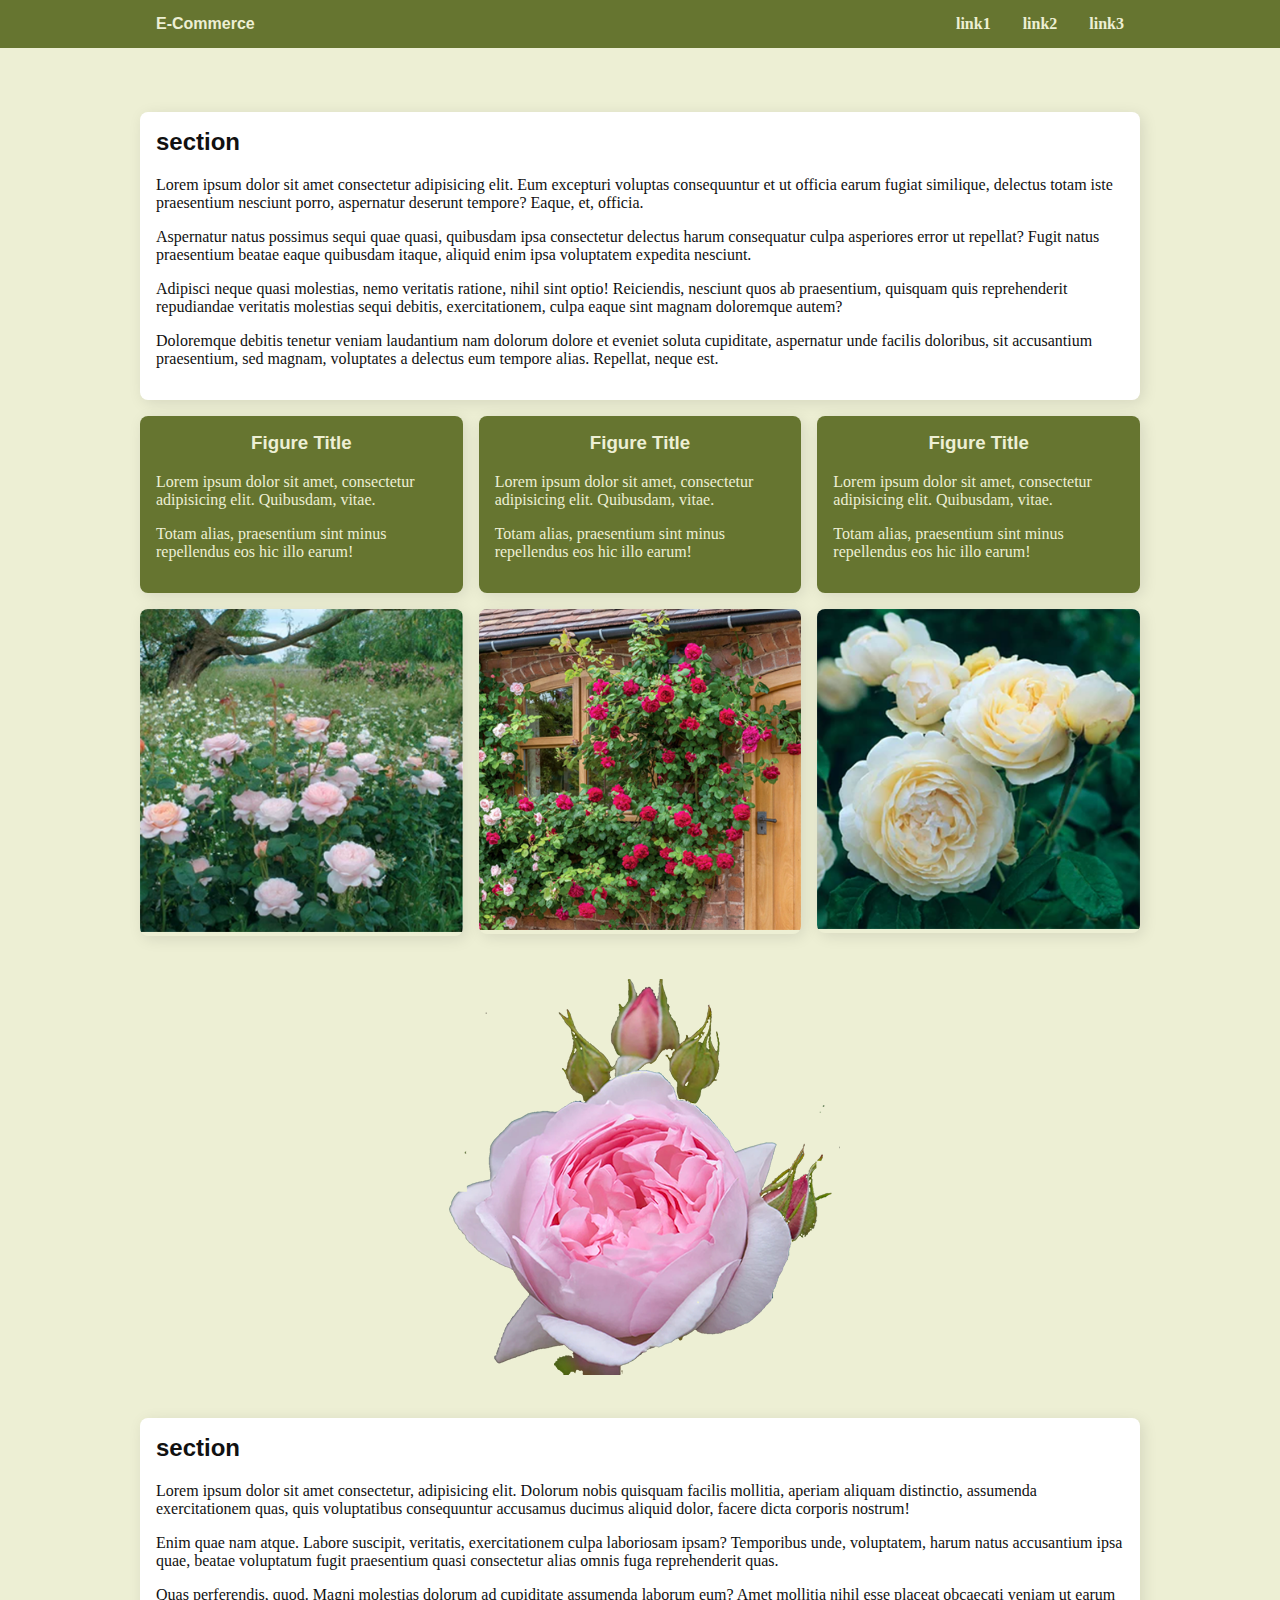
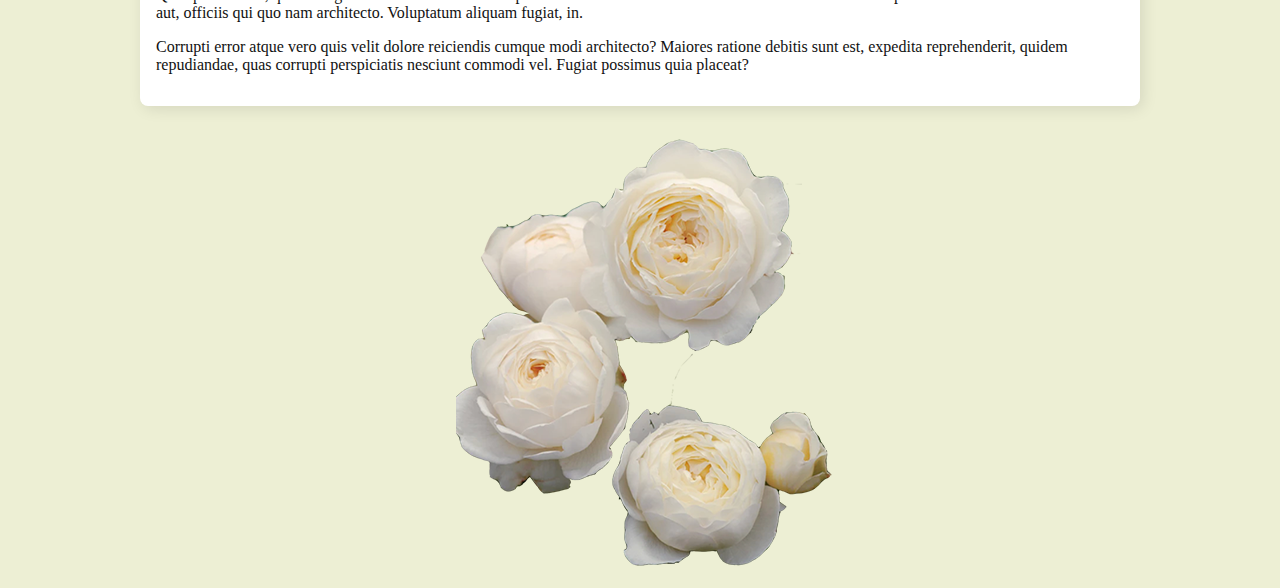
<file: m02/index.html>
<!DOCTYPE html>
<html lang="en">
<head>
	<meta charset="UTF-8">
	<meta name="viewport" content="width=device-width, initial-scale=1.0">
	<title>module2</title>
	<link rel="stylesheet" type="text/css" href="lib/css/styleguide.css">
	<link rel="stylesheet" type="text/css" href="css/storetheme.css">
</head>
<body>
	<header class="navbar">
		<div class="container display-flex">
			<div class="flex-stretch">
			    <h1>E-Commerce</h1></div>
			<nav class="nav">
				<ul class="display-flex">
					<li><a href="#">link1</a></li>
					<li><a href="#">link2</a></li>
					<li><a href="#">link3</a></li>
				</ul>
			</nav>
		</div>
	</header>
	<div class="container" style="margin-top:4em;">
		<div class="card card-soft card-light">
			<h2>section</h2>
			<div>
				<p>Lorem ipsum dolor sit amet consectetur adipisicing elit. Eum excepturi voluptas consequuntur et ut officia earum fugiat similique, delectus totam iste praesentium nesciunt porro, aspernatur deserunt tempore? Eaque, et, officia.</p>
				<p>Aspernatur natus possimus sequi quae quasi, quibusdam ipsa consectetur delectus harum consequatur culpa asperiores error ut repellat? Fugit natus praesentium beatae eaque quibusdam itaque, aliquid enim ipsa voluptatem expedita nesciunt.</p>
				<p>Adipisci neque quasi molestias, nemo veritatis ratione, nihil sint optio! Reiciendis, nesciunt quos ab praesentium, quisquam quis reprehenderit repudiandae veritatis molestias sequi debitis, exercitationem, culpa eaque sint magnam doloremque autem?</p>
				<p>Doloremque debitis tenetur veniam laudantium nam dolorum dolore et eveniet soluta cupiditate, aspernatur unde facilis doloribus, sit accusantium praesentium, sed magnam, voluptates a delectus eum tempore alias. Repellat, neque est.</p>
			</div>
		</div>
	</div>
	<div class="container" >
		<div class="display-flex">
			<div class="flex-stretch">
				<div class="card card-soft card-dark">
					<h3 class="card-heading">Figure Title</h3>
					<div>
						<p>Lorem ipsum dolor sit amet, consectetur adipisicing elit. Quibusdam, vitae.</p>
						<p>Totam alias, praesentium sint minus repellendus eos hic illo earum!</p>
					</div>
				</div>
			</div>
			<div class="flex-spacer"></div>
			<div class="flex-stretch">
				<div class="card card-soft card-dark">
					<h3 class="card-heading">Figure Title</h3>
					<div>
						<p>Lorem ipsum dolor sit amet, consectetur adipisicing elit. Quibusdam, vitae.</p>
						<p>Totam alias, praesentium sint minus repellendus eos hic illo earum!</p>
					</div>
				</div>
			</div>
			<div class="flex-spacer"></div>
			<div class="flex-stretch">
				<div class="card card-soft card-dark">
					<h3 class="card-heading">Figure Title</h3>
					<div>
						<p>Lorem ipsum dolor sit amet, consectetur adipisicing elit. Quibusdam, vitae.</p>
						<p>Totam alias, praesentium sint minus repellendus eos hic illo earum!</p>
					</div>
				</div>
			</div>
		</div>
	</div>
	<div class="container" style="margin-top:1em;">
		<div class="display-flex">
			<div class="flex-stretch">
				<div class="card card-soft card-flat">
					<img src="img/queenOfSweden.jpg" alt="queenOfSweden" class="image-full">
				</div>
			</div>
			<div class="flex-spacer"></div>
			<div class="flex-stretch">
				<div class="card card-soft card-flat">
					<img src="img/tessOfTheDurbervilles.jpg" alt="tessOfTheDurbervilles" class="image-full">
				</div>
			</div>
			<div class="flex-spacer"></div>
			<div class="flex-stretch">
				<div class="card card-soft card-flat">
					<img src="img/widnermere.jpg" alt="widnermere" class="image-full">
				</div>
			</div>
		</div>
	</div>
	<div class="view-window" style="background-image: url(img/background1.jpg);">
		<img src="img/rose1.png" alt="pinkRose">
	</div>
    <div class="container">
    	<div class="card card-soft card-light">
    		<h2>section</h2>
    		<div>
    			<p>Lorem ipsum dolor sit amet consectetur, adipisicing elit. Dolorum nobis quisquam facilis mollitia, aperiam aliquam distinctio, assumenda exercitationem quas, quis voluptatibus consequuntur accusamus ducimus aliquid dolor, facere dicta corporis nostrum!</p>
    			<p>Enim quae nam atque. Labore suscipit, veritatis, exercitationem culpa laboriosam ipsam? Temporibus unde, voluptatem, harum natus accusantium ipsa quae, beatae voluptatum fugit praesentium quasi consectetur alias omnis fuga reprehenderit quas.</p>
    			<p>Quas perferendis, quod. Magni molestias dolorum ad cupiditate assumenda laborum eum? Amet mollitia nihil esse placeat obcaecati veniam ut earum aut, officiis qui quo nam architecto. Voluptatum aliquam fugiat, in.</p>
    			<p>Corrupti error atque vero quis velit dolore reiciendis cumque modi architecto? Maiores ratione debitis sunt est, expedita reprehenderit, quidem repudiandae, quas corrupti perspiciatis nesciunt commodi vel. Fugiat possimus quia placeat?</p>
    		</div>
    	</div>
    </div>
    <div class="view-window" style="background-image: url(img/background2.jpg);">
		<img src="img/rose2.png" alt="champingRose">
	</div>

</body>
</html>
</file>
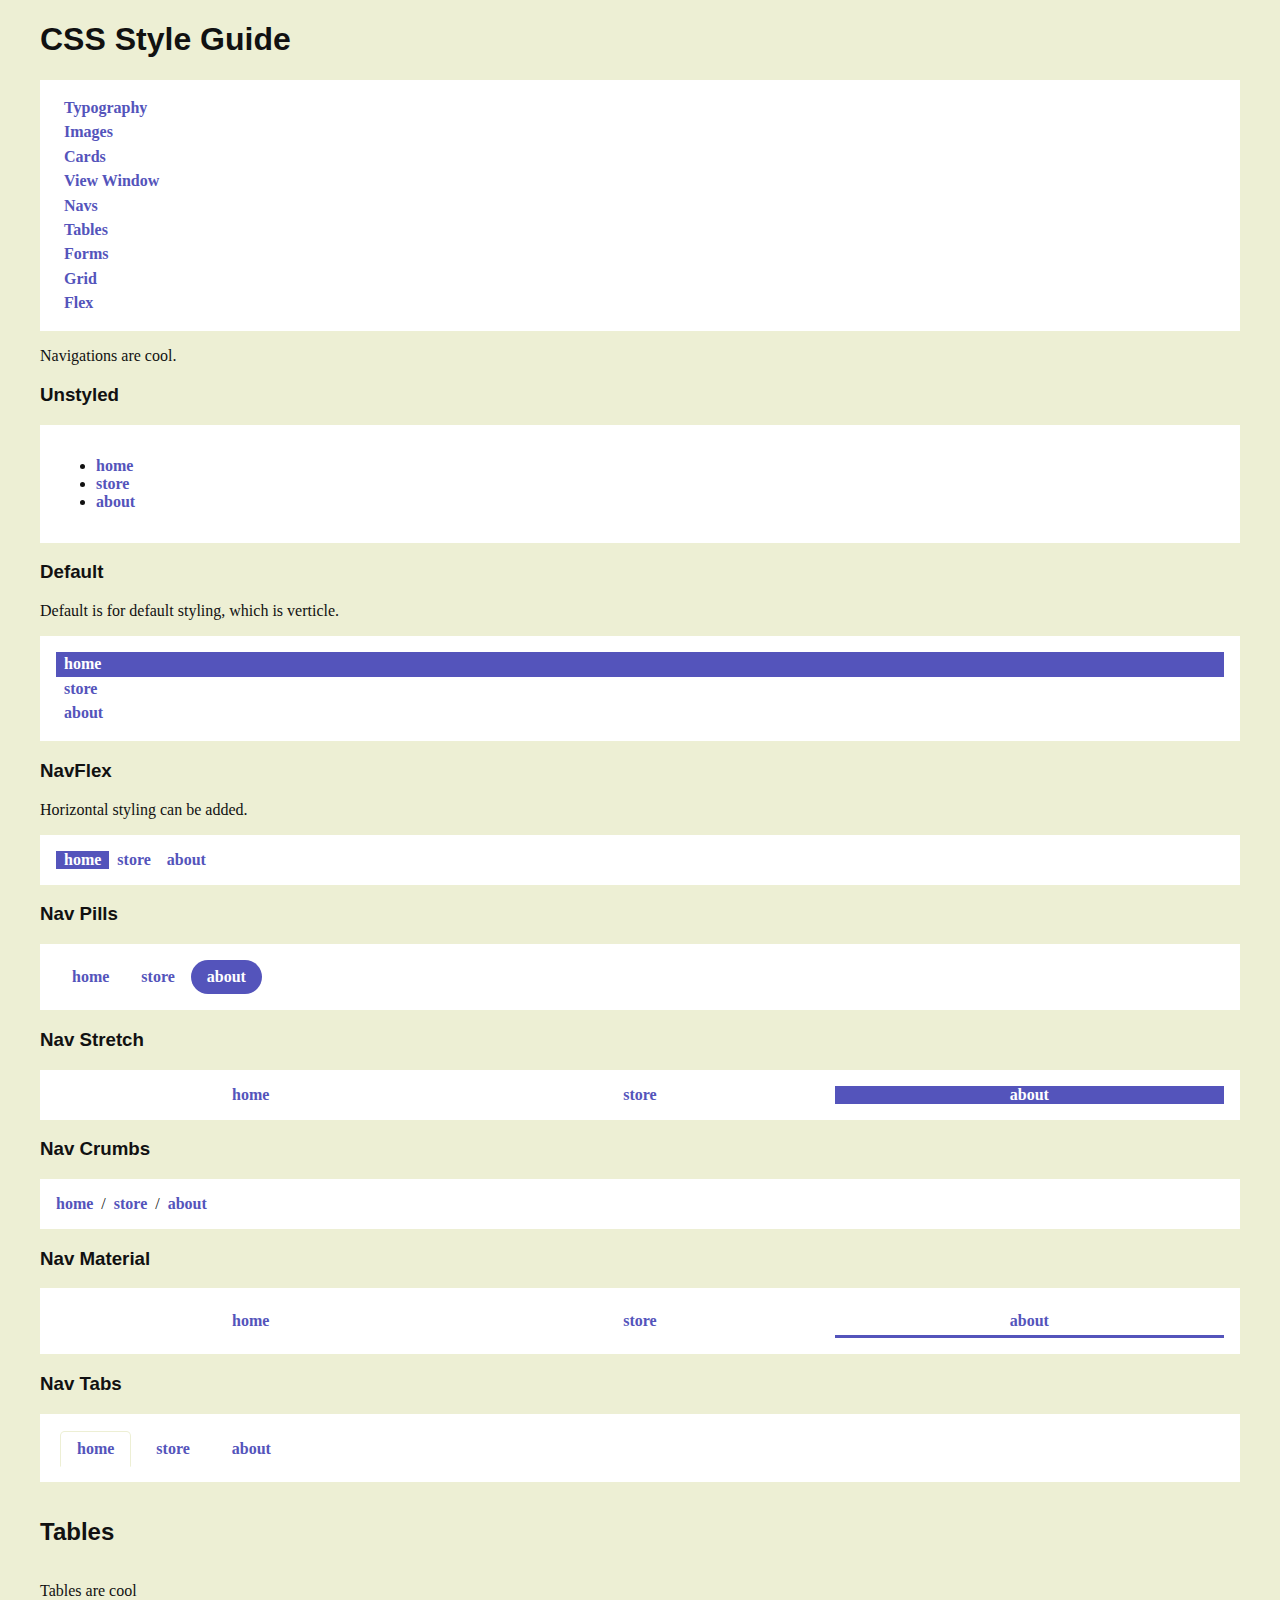
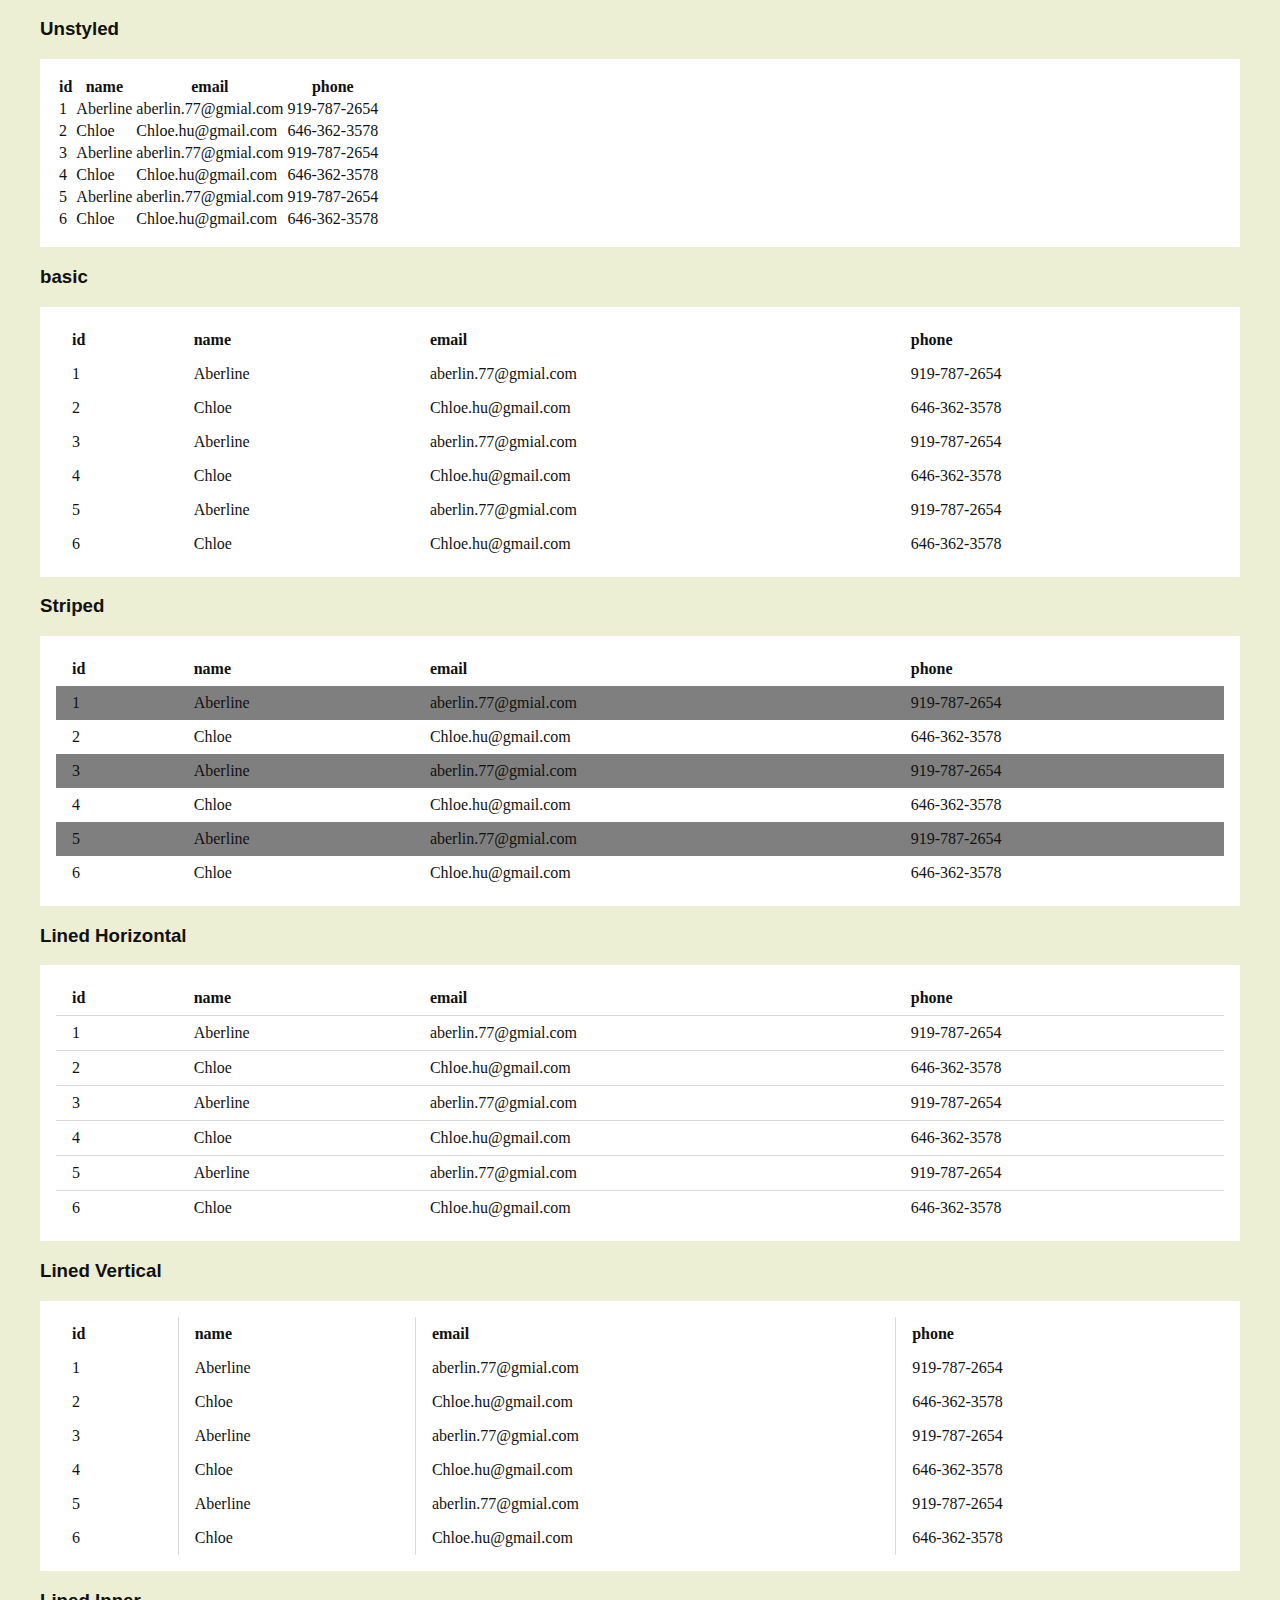
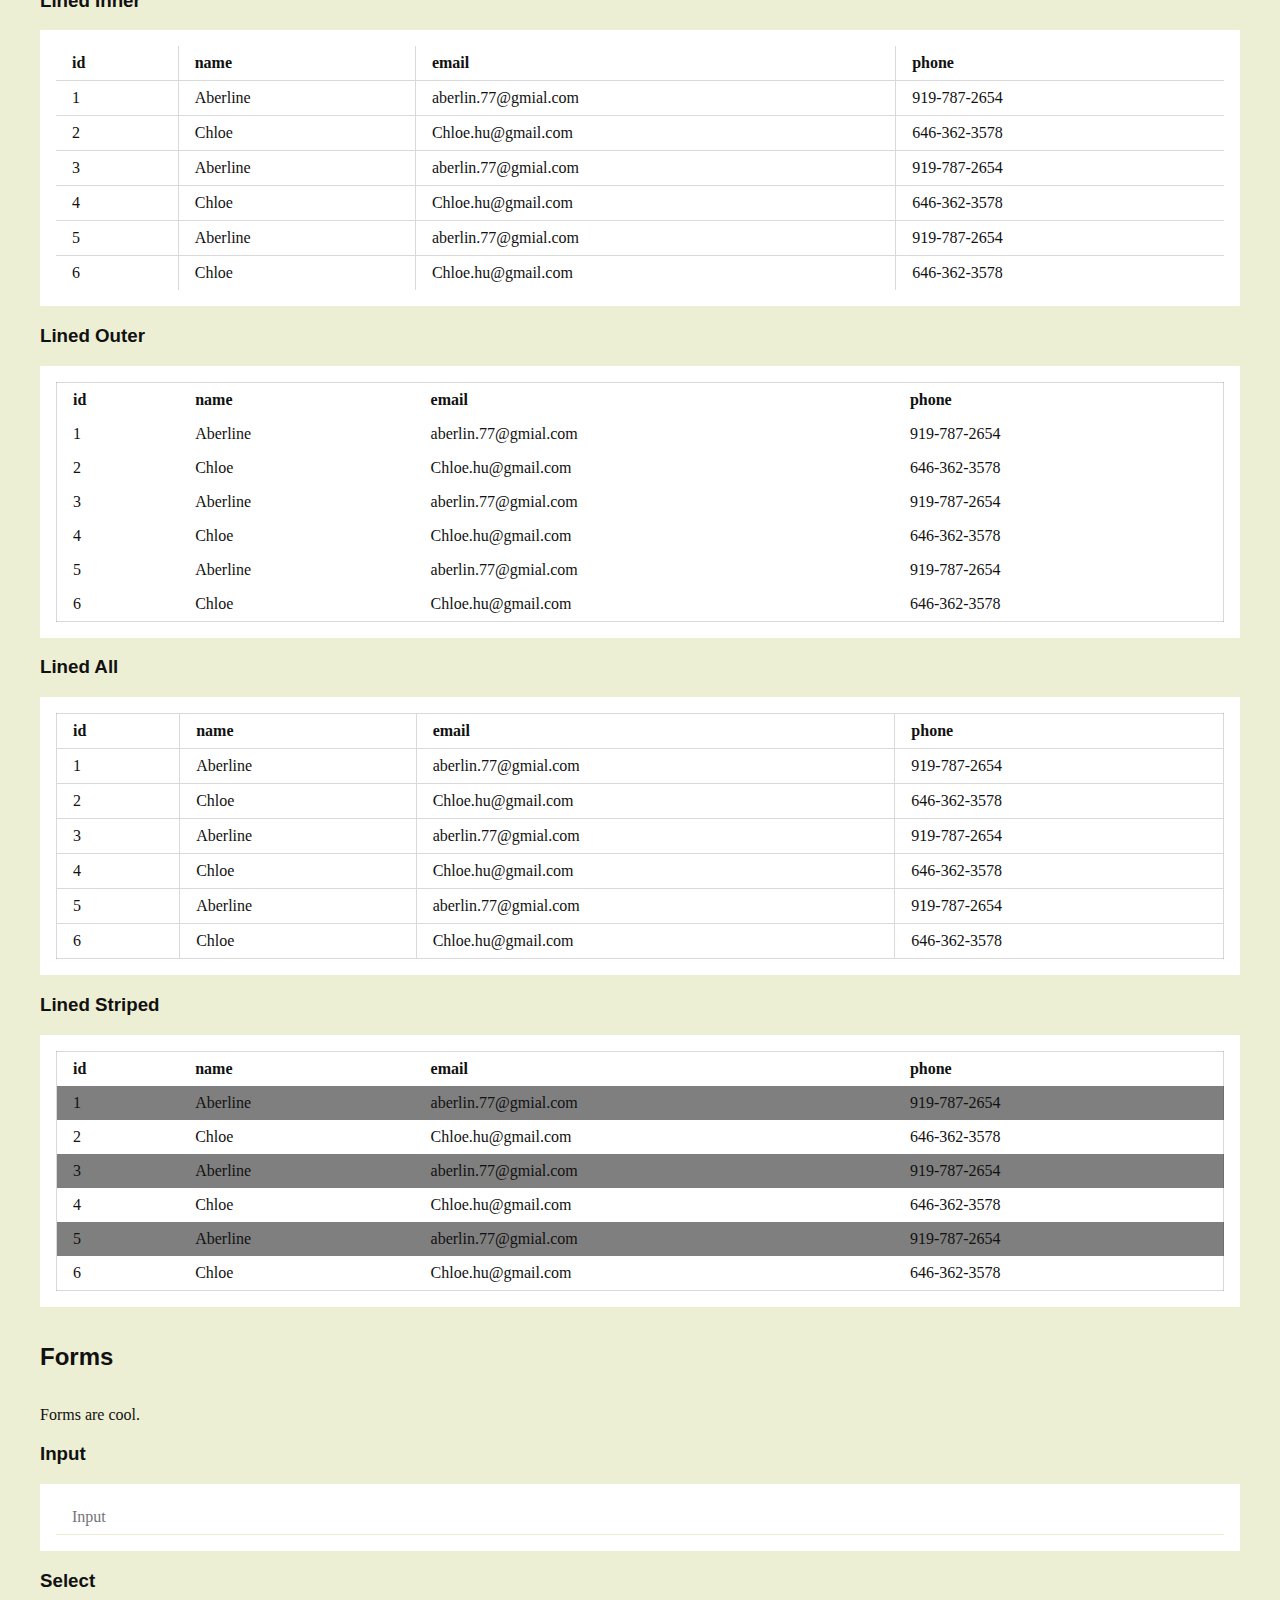
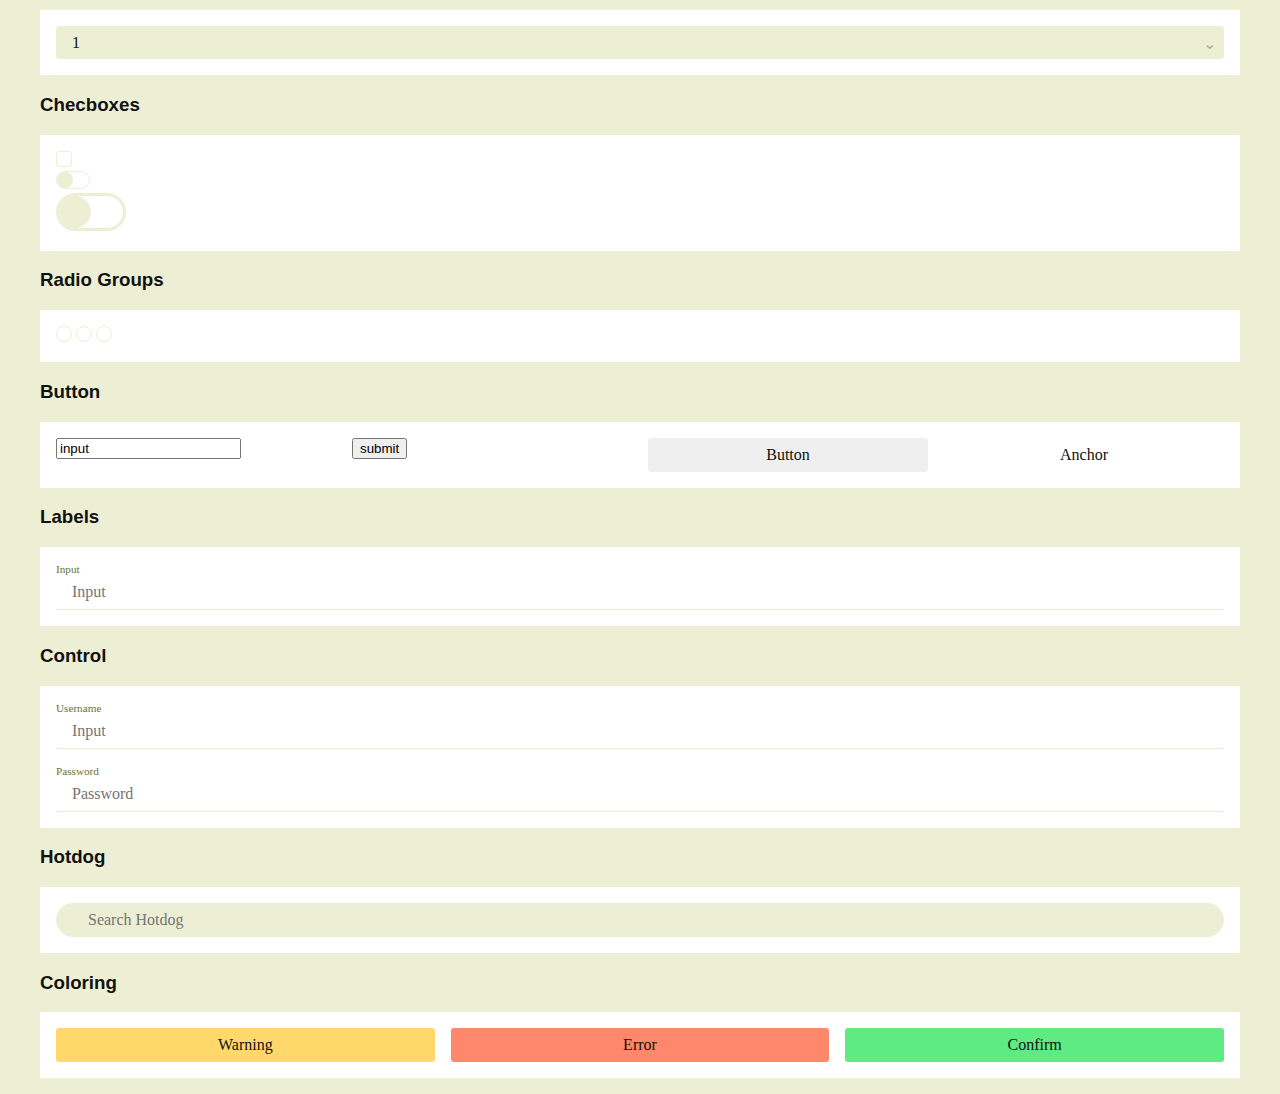
<file: m04/styleguide/index.html>
<!DOCTYPE html>
<html lang="en">
<head>
	<meta charset="UTF-8">
	<meta name="viewport" content="width=device-width, initial-scale=1.0">

	<title>CSSS StyleGuide</title>

	<link rel="stylesheet" type="text/css" href="../lib/css/gridsystem.css">
	<link rel="stylesheet" type="text/css" href="../lib/css/styleguide.css">
	<link rel="stylesheet" type="text/css" href="../css/storetheme.css">

	<script type="text/javascript" src="http://code.jquery.com/jquery-3.2.1.min.js"></script>
</head>
<body>
	<header class="container">
		<h1>CSS Style Guide</h1>
	
        <div class="card card-light">
	        <nav class="nav">
		       <ul>
			      <li><a href="#typography">Typography</a></li>
			      <li><a href="#images">Images</a></li>
			      <li><a href="#cards">Cards</a></li>
			      <li><a href="#viewwindow">View Window</a></li>
			      <li><a href="#navs">Navs</a></li>
			      <li><a href="#tables">Tables</a></li>
			      <li><a href="#forms">Forms</a></li>
			      <li><a href="#grid">Grid</a></li>
			      <li><a href="#flex">Flex</a></li>
		       </ul>
	        </nav>
        </div>
    </header>

	<section id="navs">
		<script>
		const makeNav = (classes='') => {
			const links = ["home","store","about"];
			let ran = Math.floor(Math.random()*links.length);
			return `
			<div class="card card-light">
			    <nav class="${classes}">
                    <ul>
                        ${links.reduce((r,o,i)=>r+`<li ${i==ran&&`class="active"`}><a href="#">${o}
                        	</a></li>`,"")}
                    </ul>
                </nav>
            </div>`;
         }
		</script>
		<div class="container">
			<p>Navigations are cool.</p>

			<h3>Unstyled</h3>
            <script>document.write(makeNav(""));</script>

            <h3>Default</h3>
            <p>Default is for default styling, which is verticle.</p>
            <script>document.write(makeNav("nav"));</script>

            <h3>NavFlex</h3>
            <p>Horizontal styling can be added.</p>
            <script>document.write(makeNav("nav-flex"));</script>

            <h3>Nav Pills</h3>
            <script>document.write(makeNav("nav-pills"));</script>

            <h3>Nav Stretch</h3>
            <script>document.write(makeNav("nav-stretch"));</script>

            <h3>Nav Crumbs</h3>
            <script>document.write(makeNav("nav-crumbs"));</script>

            <h3>Nav Material</h3>
            <script>document.write(makeNav("nav-material"));</script>

            <h3>Nav Tabs</h3>
            <script>document.write(makeNav("nav-tabs"));</script>
	    </div>

        
        <script>
        	$(()=>{
        		$("[class*='nav'] a").on("click",function(e){
        			console.log("honk")
        			e.preventDefault();
        			$(this).closest("li").addClass("active")
        			    .siblings().removeClass("active");
        		})
        	})
        </script>
	</section>

	<section id="tables">
		<script>
			const makeTable = (classes='') =>{
                  const head = ["id", "name", "email", "phone"];
                  const body = [
                          [1,"Aberline", "aberlin.77@gmial.com", "919-787-2654"],
                          [2,"Chloe", "Chloe.hu@gmail.com", "646-362-3578"],
                          [3,"Aberline", "aberlin.77@gmial.com", "919-787-2654"],
                          [4,"Chloe", "Chloe.hu@gmail.com", "646-362-3578"],
                          [5,"Aberline", "aberlin.77@gmial.com", "919-787-2654"],
                          [6,"Chloe", "Chloe.hu@gmail.com", "646-362-3578"]

                  ];
                  return`
                  <div class="container">
                    <div class="card card-light">
                    <table class="${classes}">
                           <thead><tr>${head.reduce((r,o)=>r+`<th>${o}</th>`,"")}
                                </tr>
                           </thead>
                           <tbody>${body.reduce((r,o)=>r+`<tr>${o.reduce((r,o)=>r+`<td>${o}</td>`,"")}</tr>`,"")}
                           </tbody>
                    </table>
                    </div>
                  </div>`;

			}
		</script>

		<div class="card card-medium card-flat">
			<div class="container">
				<h2>Tables</h2>
			</div>
		</div>

			<div class="container">
				<p>Tables are cool</p>

				<h3>Unstyled</h3>
				<script>document.write(makeTable(""));</script>

				<h3>basic</h3>
				<script>document.write(makeTable("table"));</script>

				<h3>Striped</h3>
				<script>document.write(makeTable("table striped"));</script>

				<h3>Lined Horizontal</h3>
				<script>document.write(makeTable("table lined horizontal"));</script>

				<h3>Lined Vertical</h3>
				<script>document.write(makeTable("table lined vertical"));</script>

				<h3>Lined Inner</h3>
				<script>document.write(makeTable("table lined vertical horizontal"));</script>

				<h3>Lined Outer</h3>
				<script>document.write(makeTable("table lined outer"));</script>

				<h3>Lined All</h3>
				<script>document.write(makeTable("table lined all"));</script>

				<h3>Lined Striped</h3>
				<script>document.write(makeTable("table lined outer striped"));</script>


			</div>

	</section>

	<section id="forms">
		<div class="card card-medium card-flat">
			<div class="container">
				<h2>Forms</h2>
			</div>
        </div>
        <div class="container">
        	<p>Forms are cool.</p>

        	<h3>Input</h3>

        	<div class="card card-light">
        		<input type="text" class="form-input" placeholder="Input">
        	</div>

        	<h3>Select</h3>

        	<div class="card card-light">
        		<div class="form-select">
        			<select name="amount">
        				<option >1</option>
        				<option >2</option>
        				<option >3</option>
        				<option >4</option>
        				<option >5</option>
        				<option >6</option>
        				<option >7</option>
        				<option >8</option>
        				<option >9</option>
        				<option >10</option>
        			</select>
        		</div>
        	</div>

        	<h3>Checboxes</h3>
        	<div class="card card-light">
        		<div>
        			<input type="checkbox" id="checkmark-1" class="hidden">
        			<label for="checkmark-1" class="checkmark"></label>
        		</div>

        		<div>
        			<input type="checkbox" id="toggle-1" class="hidden">
        			<label for="toggle-1" class="toggle"></label>
        		</div>

        		<div>
        			<input type="checkbox" id="toggle-2" class="hidden">
        			<label for="toggle-2" class="toggle" style="font-size:2em;"></label>
        		</div>

        	</div>

        	<h3>Radio Groups</h3>
        	<div class="card card-light">
        		<div>
        			<input type="radio" id="radio-2-1" class="hidden" name="radio-2">
        			<label for="radio-2-1" class="radio-group"></label>

        			<input type="radio" id="radio-2-2" class="hidden" name="radio-2">
        			<label for="radio-2-2" class="radio-group"></label>

        			<input type="radio" id="radio-2-3" class="hidden" name="radio-2">
        			<label for="radio-2-3" class="radio-group"></label>
        		</div>
        	</div>

        	<h3>Button</h3>
        	<div class="card card-light">
        		<div class="grid gap">
        			<div class="col-xs-12 col-md-3">
        				<input type="botton" class="form-botton" value="input">
        			</div>
        			<div class="col-xs-12 col-md-3">
        				<input type="submit" class="form-botton" value="submit">
        			</div>
        			<div class="col-xs-12 col-md-3">
        				<button type="submit" class="form-button">Button</button>
        			</div>
        			<div class="col-xs-12 col-md-3">
        				<a href="#" class="form-button">Anchor</a>
        			</div>
        		</div>
        	</div>

        	<h3>Labels</h3>
        	<div class="card card-light">
        		<label for="input-1" class="form-label">Input</label>
        		<input type="text" id="input-1" class="form-input" placeholder="Input">
        	</div>

        	<h3>Control</h3>
        	<div class="card card-light">
        		<div class="form-control">
        			<label for="input-1" class="form-label">Username</label>
        			<input type="text" id="input-1" class="form-input" placeholder="Input">
        		</div>
        		<div class="form-control">
        			<label for="input-2" class="form-label">Password</label>
        			<input type="text" id="input-2" class="form-input" placeholder="Password">
        		</div>
        	</div>

        	<h3>Hotdog</h3>
        	<div class="card card-light">
        		<input type="search" class="hotdog" placeholder="Search Hotdog">
        	</div>

        	<h3>Coloring</h3>

        	<div class="card card-light">
        		<div class="grid gap">
        			<div class="col-xs-12 col-md-4">
        				<button type="submit" class="form-button warning">Warning</button>
        			</div>
        			<div class="col-xs-12 col-md-4">
        				<button type="submit" class="form-button error">Error</button>
        			</div>
        			<div class="col-xs-12 col-md-4">
        				<button type="submit" class="form-button confirm">Confirm</button>
        			</div>
        		</div>
        	</div>
        </div>

	</section>	
</body>
</html>
</file>
<file: m02/css/storetheme.css>
:root{
    --color-body:#111;
    --color-main:#5454bb;
    --color-main-dark:#1c1c6f;
    --color-main-light:#9292f3;
}

body{
	color: var(--color-body);
	background-color: var(--color-neutral-light);
}

a{
	color:var(--color-main);
}

.flex-spacer{
	flex: none;
	width: 1em;
}
</file>
<file: m04/lib/css/gridsystem.css>
/*layout for grid system*/


.grid{
     display: grid;
     --grid-gap: 1em;
     grid-template-columns: repeat(12,1fr);	
}
  
     .grid-10{
          grid-template-columns: repeat(10,1fr);
     }

.grid.gap{
	grid-gap: var(--grid-gap);
	gap:var(--grid-gap);
}

    .gap-large{--grid-gap: 2em;}
    .gap-medium{--grid-gap: 1em;}
    .gap-small{--grid-gap: .5em;}

.col-0{display: none;}
.col-1{grid-column: span 1;}
.col-2{grid-column: span 2;}
.col-3{grid-column: span 3;}
.col-4{grid-column: span 4;}
.col-5{grid-column: span 5;}
.col-6{grid-column: span 6;}
.col-7{grid-column: span 7;}
.col-8{grid-column: span 8;}
.col-9{grid-column: span 9;}
.col-10{grid-column: span 10;}
.col-11{grid-column: span 11;}
.col-12{grid-column: span 12;}

@media(min-width: 0){
	.gap-xs-large{--grid-gap: 2em}
	.gap-xs-medium{--grid-gap: 1em}
	.gap-xs-small{--grid-gap: .5em}

	.col-xs-0{display: none;}
    .col-xs-1{grid-column: span 1;}
    .col-xs-2{grid-column: span 2;}
    .col-xs-3{grid-column: span 3;}
    .col-xs-4{grid-column: span 4;}
    .col-xs-5{grid-column: span 5;}
    .col-xs-6{grid-column: span 6;}
    .col-xs-7{grid-column: span 7;}
    .col-xs-8{grid-column: span 8;}
    .col-xs-9{grid-column: span 9;}
    .col-xs-10{grid-column: span 10;}
    .col-xs-11{grid-column: span 11;}
    .col-xs-12{grid-column: span 12;}
}

@media(min-width:320px){
	.gap-sm-large{--grid-gap: 2em}
	.gap-sm-medium{--grid-gap: 1em}
	.gap-sm-small{--grid-gap: .5em}

	.col-sm-0{display: none;}
    .col-sm-1{grid-column: span 1;}
    .col-sm-2{grid-column: span 2;}
    .col-sm-3{grid-column: span 3;}
    .col-sm-4{grid-column: span 4;}
    .col-sm-5{grid-column: span 5;}
    .col-sm-6{grid-column: span 6;}
    .col-sm-7{grid-column: span 7;}
    .col-sm-8{grid-column: span 8;}
    .col-sm-9{grid-column: span 9;}
    .col-sm-10{grid-column: span 10;}
    .col-sm-11{grid-column: span 11;}
    .col-sm-12{grid-column: span 12;}
}


@media(min-width:600px){
	.gap-md-large{--grid-gap: 2em}
	.gap-md-medium{--grid-gap: 1em}
	.gap-md-small{--grid-gap: .5em}

	.col-md-0{display: none;}
    .col-md-1{grid-column: span 1;}
    .col-md-2{grid-column: span 2;}
    .col-md-3{grid-column: span 3;}
    .col-md-4{grid-column: span 4;}
    .col-md-5{grid-column: span 5;}
    .col-md-6{grid-column: span 6;}
    .col-md-7{grid-column: span 7;}
    .col-md-8{grid-column: span 8;}
    .col-md-9{grid-column: span 9;}
    .col-md-10{grid-column: span 10;}
    .col-md-11{grid-column: span 11;}
    .col-md-12{grid-column: span 12;}
}


@media(min-width:900px){
	.gap-lg-large{--grid-gap: 2em}
	.gap-lg-medium{--grid-gap: 1em}
	.gap-lg-small{--grid-gap: .5em}

	.col-lg-0{display: none;}
    .col-lg-1{grid-column: span 1;}
    .col-lg-2{grid-column: span 2;}
    .col-lg-3{grid-column: span 3;}
    .col-lg-4{grid-column: span 4;}
    .col-lg-5{grid-column: span 5;}
    .col-lg-6{grid-column: span 6;}
    .col-lg-7{grid-column: span 7;}
    .col-lg-8{grid-column: span 8;}
    .col-lg-9{grid-column: span 9;}
    .col-lg-10{grid-column: span 10;}
    .col-lg-11{grid-column: span 11;}
    .col-lg-12{grid-column: span 12;}
}


@media(min-width:1200px){
	.gap-xl-large{--grid-gap: 2em}
	.gap-xl-medium{--grid-gap: 1em}
	.gap-xl-small{--grid-gap: .5em}

	.col-xl-0{display: none;}
    .col-xl-1{grid-column: span 1;}
    .col-xl-2{grid-column: span 2;}
    .col-xl-3{grid-column: span 3;}
    .col-xl-4{grid-column: span 4;}
    .col-xl-5{grid-column: span 5;}
    .col-xl-6{grid-column: span 6;}
    .col-xl-7{grid-column: span 7;}
    .col-xl-8{grid-column: span 8;}
    .col-xl-9{grid-column: span 9;}
    .col-xl-10{grid-column: span 10;}
    .col-xl-11{grid-column: span 11;}
    .col-xl-12{grid-column: span 12;}
}
</file>
<file: m04/css/storetheme.css>
:root{
    --color-body:#111;
    --color-main:#5454bb;
    --color-main-dark:#1c1c6f;
    --color-main-light:#9292f3;
}

body{
	color: var(--color-body);
	background-color: var(--color-neutral-light);
}

a{
	color:var(--color-main);
}

/*new_m03*/
.hero{
	margin: 0;
}
.hero h1{
	font-size: 7vmin;
	color: var(--color-neutral-light);
	text-shadow: 2px 2px 10px rgba(0,0,0,0.2);
}

.flex-spacer{
	flex: none;
	width: 1em;
}

/*new_m03*/
@media (max-width: 450px){
	.navbar h1{
		white-space: nowrap;
	}
	.navbar>.display-flex{
		flex-wrap: wrap;
	}
}




@media only screen and (min-width: 768px) and (max-width: 1023px){
/*tablet*/
}
@media only screen and (max-width: 767px){
/*mobile*/	
}
</file>
<file: m02/lib/css/styleguide.css>
/*elements reset*/

:root{
	--header-height:3em;

	--color-neutral:#918b8e;
	--color-neutral-dark:#667530;
	--color-neutral-light:#edefd4;
}

*,*::after,*::before{
    box-sizing: border-box;
}

body{
	margin:0;
	font-size: 100%;
	font-family: Georgia, "Times New Roman", serif;
}

h1,
h2,
h3,
h4,
h5,
h6{
	font-family: Verdana, Helvetica, Arial, sans-serif;
}

a{
	display: inline-block;
	color:inherit;
	text-decoration: none;
	font-weight:700;
}

a:hover{
	text-decoration: underline;
}

/*standard classes*/

.display-flex{
      display: flex;
}
.display-block{
	display:block;
}
.display-inlineblock{
	display: inline-block;
}

.flex-stretch{
	flex:1;
}
.flex-non{
	flex: none;
}


.container{
	max-width:1000px;
	margin-left: auto;
	margin-right: auto;
}

/*custom components*/

.navbar{
	line-height: var(--header-height);
	background-color: var(--color-neutral-dark);
	color:var(--color-neutral-light);
}

   .navbar h1{
	font-size: 1em;
	margin:0;
	padding: 0 1em;
	justify-content: flex-start;
    }
   .navbar a{
	padding:0 1em;
	color: inherit;
    }

.nav ul{
	list-style-type: none;
	margin-top: 0;
	margin-bottom: 0;
	padding-left: 0;
}

.card{
	padding:1em;
	overflow: hidden;
	position:relative;
}

    .container>.card{
    	margin-top: 1em;
    	margin-bottom: 1em;
    }
    
    .flex-strech>.card{
    	height:100%;
    }

    .card>:first-child{
    	margin-top: 0;
    }
    .card>:last-child{
    	margin-bottom: 0;
    }


    .card-soft{
        box-shadow: 3px 3px 15px rgba(0,0,0,0.1);
        border-radius:.5em;
    }

    .card-light{
    	background-color: #ffffff;
    }

    .card-dark{
    	background-color: var(--color-neutral-dark);
    	color:var(--color-neutral-light);
    }

    .card-heading{
    	text-align: center;
    }
    .card-flat{
    	padding: 0;
    }


.view-window{
	background-size: cover;
    background-position: center;
    background-attachment: fixed;
    position: relative;
    overflow: hidden;
    height: 50vh;
    margin-top: 1em;
    margin-bottom: 1em;

    display:flex;
    align-items: center;
    justify-content: center;
}

     .veiw-window>:first-child{
           max-height: calc(100% - 4em);
           max-width: calc(100% - 4em);
     }



.image-full{
	height: 100%;
	width: 100%;
	object-fit: cover;
	object-position: top;
}
</file>
<file: m04/lib/css/styleguide.css>
/*elements reset*/

:root{
	--header-height:3em;

	--color-neutral:#918b8e;
	--color-neutral-dark:#667530;
	--color-neutral-light:#edefd4;

    /*m04*/
    --color-warning:#ffd86c;
    --color-error:#ff876c;
    --color-confirm:#60ea84;
}

*,*::after,*::before{
    box-sizing: border-box;
}

body{
	margin:0;
	font-size: 100%;
	font-family: Georgia, "Times New Roman", serif;
}

h1,
h2,
h3,
h4,
h5,
h6{
	font-family: Verdana, Helvetica, Arial, sans-serif;
}

a{
	display: inline-block;
	color:inherit;
	text-decoration: none;
	font-weight:700;
}

a:hover{
	text-decoration: underline;
}

/*standard classes*/

.display-flex{
      display: flex;
}
.display-block{
	display:block;
}
.display-inlineblock{
	display: inline-block;
}

.flex-stretch{
	flex:1;
}
.flex-non{
	flex: none;
}


.container{
	max-width:1200px;
	margin-left: auto;
	margin-right: auto;
}
/*new_m03*/
.overcrop{
    position:relative;
    overflow: hidden;
}

    @media (max-width: 1200px){
        .pad{padding-left: 1em; padding-right: 1em;}

    }




/*custom components*/

.navbar{
	line-height: var(--header-height);
	background-color: var(--color-neutral-dark);
	color:var(--color-neutral-light);
}

   .navbar h1{
	font-size: 1em;
	margin:0;
	padding: 0 1em;
	justify-content: flex-start;
    }
   .navbar a{
	padding:0 1em;
	color: inherit;
    }
/*m04 navs*/
.nav-tabs ul,
.nav-material ul,
.nav-crumbs ul,
.nav-flex ul,
.nav-pills ul,
.nav-stretch ul,
.nav ul{
	list-style-type: none;
	margin-top: 0;
	margin-bottom: 0;
	padding-left: 0;
}
    .nav a{
        display: block;
        padding-top: 0.2em;
        padding-bottom: 0.2em;
    }
    .nav-flex a,
    .nav-stretch a,
    .nav a{
        padding-right: 0.5em;
        padding-left: 0.5em;
    }
    .nav-stretch .active a,
    .nav-flex .active a,
    .nav-pills .active a,
    .nav .active a {
        background-color: var(--color-main);
        color: #fff;
    }

.nav-tabs ul,
.nav-material ul,
.nav-crumbs ul,
.nav-flex ul,
.nav-pills ul,
.nav-stretch ul {
    display: flex;
}

.nav-material li,
.nav-stretch li {
    flex: 1;
    text-align: center;
}
.nav-material a,
.nav-stretch a {
    display: block;
}

.nav-pills a {
    border-radius: 2em;
    padding: 0.5em 1em;
    text-decoration: none;
}
.nav-pills :not(.active)>a:hover {
    background-color: var(--color-neutral-light);
}

.nav-crumbs li:not(:first-child)::before {
    content: '/';
    display: inline-block;
    margin-left: 0.5em;
    margin-right: 0.5em;

}

.nav-material a {
    text-decoration:none;
    position: relative;
    padding-top: 0.5em;
    padding-bottom: 0.5em;
}
.nav-material a::after {
    position: absolute;
    bottom: 0;
    left: 0;
    width: 100%;
    height: 0;
    content: '';
    background-color: var(--color-main);
    transition: all 0.3s;   
}
.nav-material .active a::after {
    height:3px;

}

.nav-tabs {
    border-bottom: var(--color-neutral-light);
}
.nav-tabs li {
    margin-left: 0.25em;
    margin-right: 0.25em;
}
.nav-tabs a {
    padding: 0.5em 1em;
    border-radius: 0.3em 0.3em 0 0;
    text-decoration: none;
    border: 1px solid transparent;
    transform: translateY(1px);
}
.nav-tabs a:hover {
    background-color: var(--color-neutral-light);
}
.nav-tabs .active a {
    background-color: #fff;
    border-color: var(--color-neutral-light) var(--color-neutral-light) #fff;
    position: relative;
}
/*end m04*/

.card{
	padding:1em;
	overflow: hidden;
	position:relative;
}

    .container>.card{
    	margin-top: 1em;
    	margin-bottom: 1em;
    }
    
    /*new_m03*/
    [class*='col-']>.card,
    .flex-strech>.card{
    	height:100%;
    }

    .card>:first-child{
    	margin-top: 0;
    }
    .card>:last-child{
    	margin-bottom: 0;
    }


    .card-soft{
        box-shadow: 3px 3px 15px rgba(0,0,0,0.1);
        border-radius:.5em;
    }

    .card-light{
    	background-color: #ffffff;
    }

    .card-dark{
    	background-color: var(--color-neutral-dark);
    	color:var(--color-neutral-light);
    }

    .card-heading{
    	text-align: center;
    }
    .card-flat{
    	padding: 0;
    }


.view-window{
	background-size: cover;
    background-position: center;
    background-attachment: fixed;
    position: relative;
    overflow: hidden;
    height: 50vh;
    margin-top: 1em;
    margin-bottom: 1em;

    display:flex;
    align-items: center;
    justify-content: center;
}

     .veiw-window>:first-child{
           max-height: calc(100% - 4em);
           max-width: calc(100% - 4em);
     }



.image-full{
	height: 100%;
	width: 100%;
	object-fit: cover;
	object-position: top;
}

/*new_m03*/
.image-contain,
.image-cover{
    height: 100%;
    width: 100%;
    object-position: center;
    vertical-align: text-bottom;
}
.image-cover{
    object-fit: cover;
}

.image-contain{
    object-fit: contain;
}
.image-fit{
    max-width: 100%;
    vertical-align: text-bottom;
}
.image-circle{
    position: relative;
    height: 0;
    padding-bottom: 100%;

}

    .image-circle img{
        width: 100%;
        height: 100%;
        position: absolute;
        top: 0;
        left: 0;
        object-fit: cover;
        object-position: center;
        border-radius: 50%;
        vertical-align: text-bottom;
    }

    .center-child{
        display: flex;
        align-items: center;
        justify-content: center;
        position: relative;
        overflow: hidden;
    }


hr.spacer{
        margin: 1em;
        border-width: 0;
    }

        .spacer.large{
            margin: 6em;
            border-width: 0;
        }

figure{
    margin: 0;
}
    
    figcaption{
        padding: 1em;
        text-align: center;
    }

/*m04*/
.form-control{
    margin-top: 1em;
    margin-bottom: 1em;
}
.form-label {
    display: block;
    font-size: 0.7em;
    color:var(--color-neutral-dark);
}
.hotdog,
.form-input {
    display: inline-block;
    border-width: 0;
    background-color: transparent;
    padding: 0.5em 1em;
    font: inherit;
    color: inherit;
    border-bottom: 1px solid var(--color-neutral-light);
    width: 100%;
    -webkit-appearance: none;
    outline:0;
    transition: all 0.6s;
}
.form-input:focus {
    border-bottom-color: var(--color-neutral-dark); 
}
.hotdog {
    border-width: 0;
    background-color: var(--color-neutral-light);
    border-radius: 2em;
    padding: 0.5em 2em;    
}
.form-button {
    display: inline-block;
    width: 100%;
    padding: 0.5em 1em;
    margin: 0;
    font: inherit;
    -webkit-appearance: none;
    border-width: 0;
    border-color: var(--color-neutral-light);
    border-radius: 3px;
    outline: 0;
    vertical-align: baseline;
    color: inherit;
    text-align: center;
    text-decoration: none !important;
    cursor: pointer;
    transition: box-shadow 0.3s, transform 0.6s;
}
.form-button:active {
    background-color: var(--color-neutral-dark);
    color: var(--color-neutral-light);
}
.form-button:hover {
    box-shadow: 2px 2px 10px rgba(0,0,0,0.15) ;
    transform: translateY(-1px);
}


.warning {
    background-color: var(--color-warning);
}
.error {
    background-color: var(--color-error);
}
.confirm {
    background-color: var(--color-confirm);
}

.form-select select {
    display: inline-block;
    border-width: 0;
    background-color: var(--color-neutral-light);
    padding: 0.5em 1.5em 0.5em 1em;
    font: inherit;
    color: inherit;
    width: 100%;
    -webkit-appearance: none;
    outline: 0 ;
    transition: all 0.6s;
    border-radius: 0.2em;
}
.form-select {
    position: relative;
}

.form-select::after {
    position: absolute;
    top: 50%;
    right: 0.5rem;
    transform: translateY(-50%);
    color: var(--color-neutral-dark);
    font-size: 1em;
    content: '⌄';
    opacity: 0.5;
    pointer-events: none;
}

/*Toggles*/

.hidden { display: none; }

.hidden+.checkmark {
    display: inline-block;
    width: 1em;
    height: 1em;
    background-color: transparent;
    border-radius: 0.2em;
    border: 1px solid var(--color-neutral-light);
    position: relative;
    cursor: pointer;
}

.hidden+.checkmark::after {
    content: '';
    position: absolute;
    top: 50%;
    left: 50%;
    transform: translate(-50%,-50%);
    font-size: 0.8em;
}
.hidden:checked+.checkmark::after {
    content: '✓';
}

.hidden+.toggle {
    display: inline-block;
    width: 2em;
    height: 1em;
    background-color: white;
    border-radius: 1em;
    border: 0.1em solid var(--color-neutral-light);
    position: relative;
    box-sizing: content-box;
    cursor: pointer;
}

.hidden+.toggle::after {
    content: '';
    position: absolute;
    top: 0;
    left: 0;
    width: 1em;
    height: 1em;
    background-color: var(--color-neutral-light);
    transition: all 0.3s;
    border-radius: 1em;
}
.hidden:checked+.toggle::after {
    transform: translateX(1em);
}

.hidden+.radio-group {
    display: inline-block;
    width: 1em;
    height: 1em;
    border: 0.1em solid var(--color-neutral-light);
    border-radius: 1em;
    background-color: white;
    cursor: pointer;
}
.hidden:checked+.radio-group {
    background-color: var(--color-confirm);
}


/*Tables*/

.table {
    width: 100%;
    border-collapse: collapse;
}
.table td,
.table th {
    padding: 0.5em 1em;
    text-align: left;
}

.table.striped tbody tr:nth-child(odd) {
    background-color: rgba(0,0,0,0.5);
}

.table.lined.all tbody tr,
.table.lined.horizontal tbody tr {
    border-top: 1px solid rgba(0,0,0,0.15);
}

.table.lined.all th:not(:first-child),
.table.lined.all td:not(:first-child),
.table.lined.vertical th:not(:first-child),
.table.lined.vertical td:not(:first-child) {
    border-left: 1px solid rgba(0,0,0,0.15);
}

.table.lined.all,
.table.lined.outer {
    border: 1px solid rgba(0,0,0,0.15);
}
</file>
